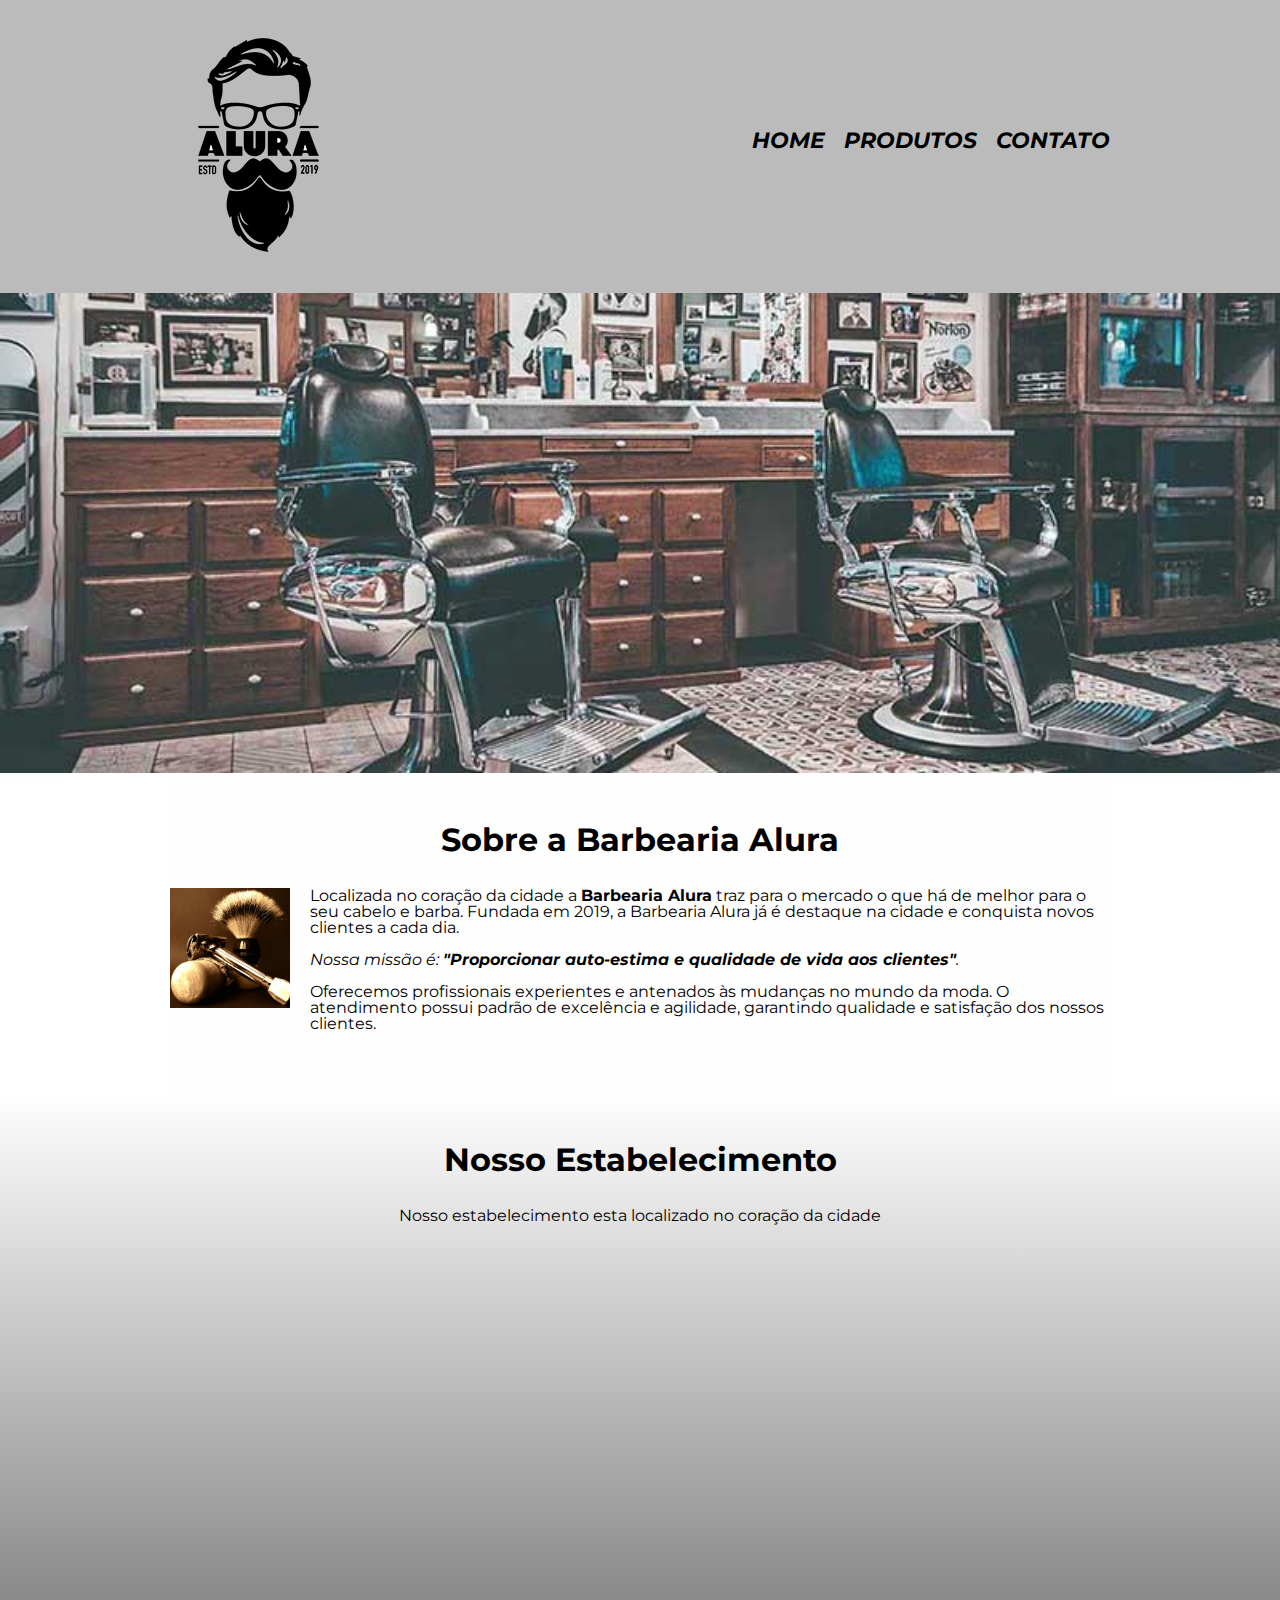
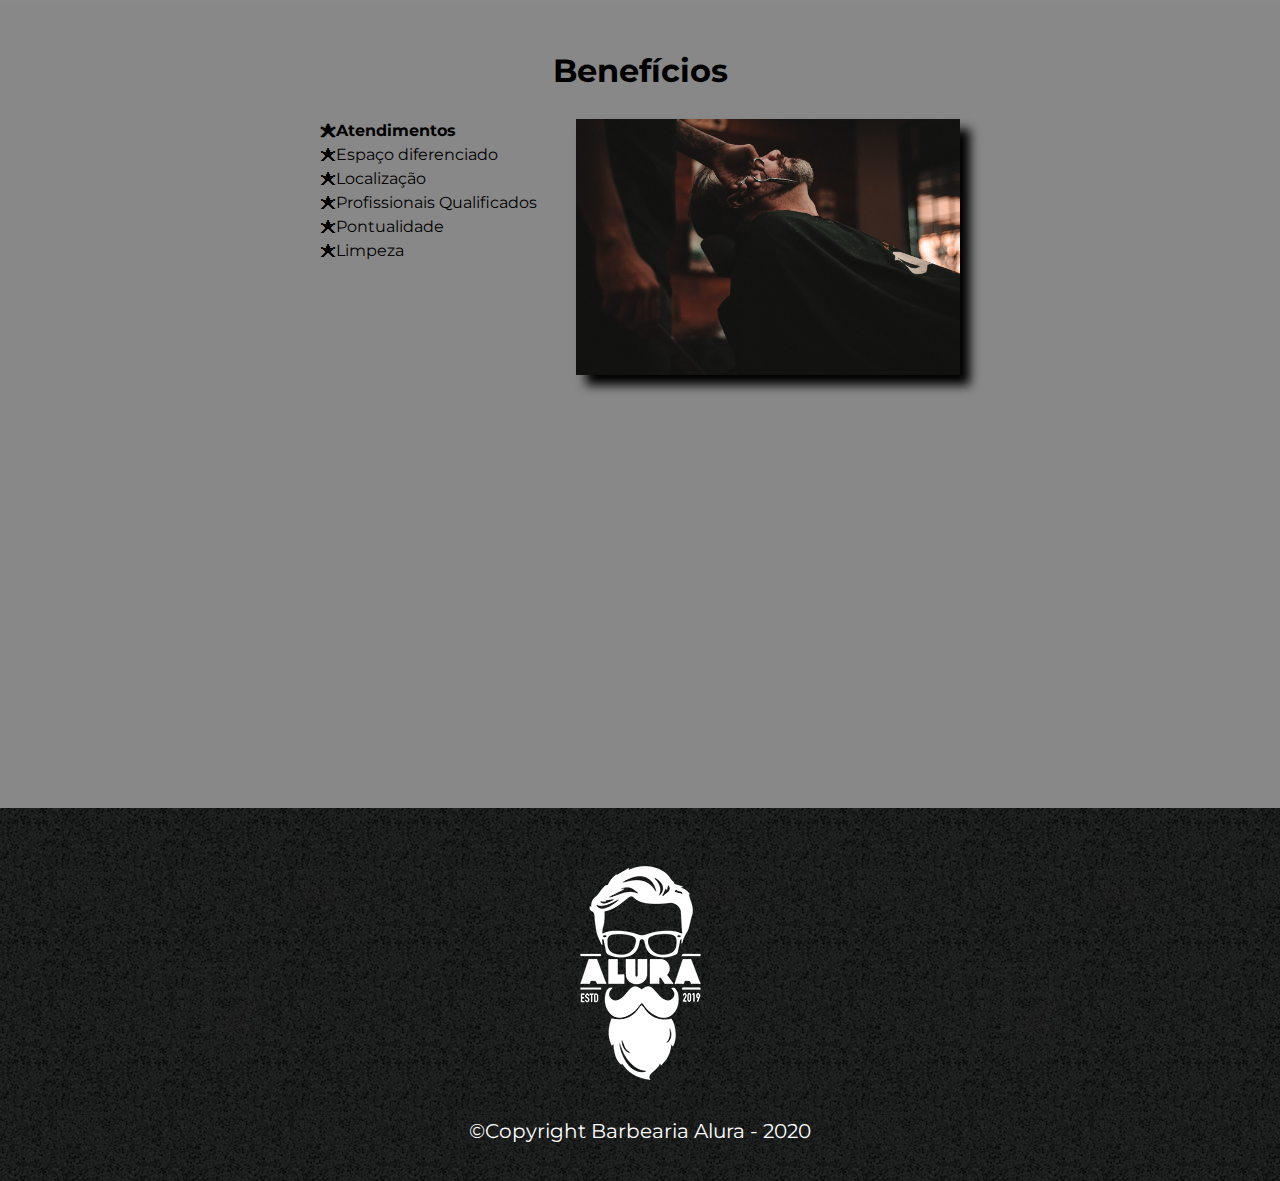
<file: index.html>
<!DOCTYPE html>
<html  lang="pt-BR">
	<head>	
		<meta charset="utf-8">
		<meta name="viewport" content="width=device-width">
		<title>Barbearia Alura</title>
		<link rel="stylesheet" type="text/css" href="reset.css">
		<link rel="stylesheet" type="text/css" href="style.css">
		<link href="https://fonts.googleapis.com/css2?family=Montserrat&display=swap" rel="stylesheet">
	</head>
	<body>
		<header>
			<div class="caixa">
				<h1><img src="logo.png" alt="Logo da Barbearia Alura"></h1>
				<nav>
					<ul>
						<li><a href="index.html">Home</a></li>
						<li><a href="produtos.html">Produtos</a></li>
						<li><a href="contato.html">Contato</a></li>
					</ul>
				</nav>
			</div>
		</header>

		<img class="banner" src="banner.jpg">

		<main>
			<section class="principal">
				<h2 class="titulo-principal">Sobre a Barbearia Alura</h2>

				<img class="utensilios" src="utensilios.jpg" alt="Utensilios de um barbeiro">

				<p>Localizada no coração da cidade a <strong>Barbearia Alura</strong> traz para o mercado o que há de melhor para o seu cabelo e barba. Fundada em 2019, a Barbearia Alura já é destaque na cidade e conquista novos clientes a cada dia.</p>

				<p id="missao"><em>Nossa missão é: <strong>"Proporcionar auto-estima e qualidade de vida aos clientes"</strong>.</em></p>

				<p>Oferecemos profissionais experientes e antenados às mudanças no mundo da moda. O atendimento possui padrão de excelência e agilidade, garantindo qualidade e satisfação dos nossos clientes.</p>
			</section>		


			<section class="mapa">
				<h3 class="titulo-principal">Nosso Estabelecimento</h3>
				<p>Nosso estabelecimento esta localizado no coração da cidade</p>

				<div class="mapa-conteudo">
					<iframe src="https://www.google.com/maps/embed?pb=!1m18!1m12!1m3!1d3675.294614743427!2d-43.17833038556042!3d-22.90250174347481!2m3!1f0!2f0!3f0!3m2!1i1024!2i768!4f13.1!3m3!1m2!1s0x997f5f371c4e59%3A0x9938d55dca1fbf51!2sCaelum%20-%20Escola%20de%20Tecnologia!5e0!3m2!1spt-BR!2sbr!4v1595690503455!5m2!1spt-BR!2sbr" width="100%" height="300" frameborder="0" style="border:0;" allowfullscreen="" aria-hidden="false" tabindex="0"></iframe>
				</div>	
			</section>

			<section class="beneficios">
				<h3 class="titulo-principal">Benefícios</h3>
				<div class="conteudo-beneficios">
					<ul class="lista-beneficios">
						<li class="itens">Atendimentos</li>
						<li class="itens">Espaço diferenciado</li>
						<li class="itens">Localização</li>
						<li class="itens">Profissionais Qualificados</li>
						<li class="itens">Pontualidade</li>
						<li class="itens">Limpeza</li>
					</ul><img class="imagem-beneficios" src="beneficios.jpg">
				</div>
				<div class="video">				
					<iframe width="100%" height="315" src="https://www.youtube.com/embed/wcVVXUV0YUY" frameborder="0" allow="accelerometer; autoplay; encrypted-media; gyroscope; picture-in-picture" allowfullscreen></iframe>
				</div>
			</section>			
		</main>
		<footer>
			<img src="logo-branco.png" alt="Logo da Barbearia Alura">
			<p class="copyright">&copy;Copyright Barbearia Alura - 2020</p>
		</footer>
	</body>
</html>
</file>
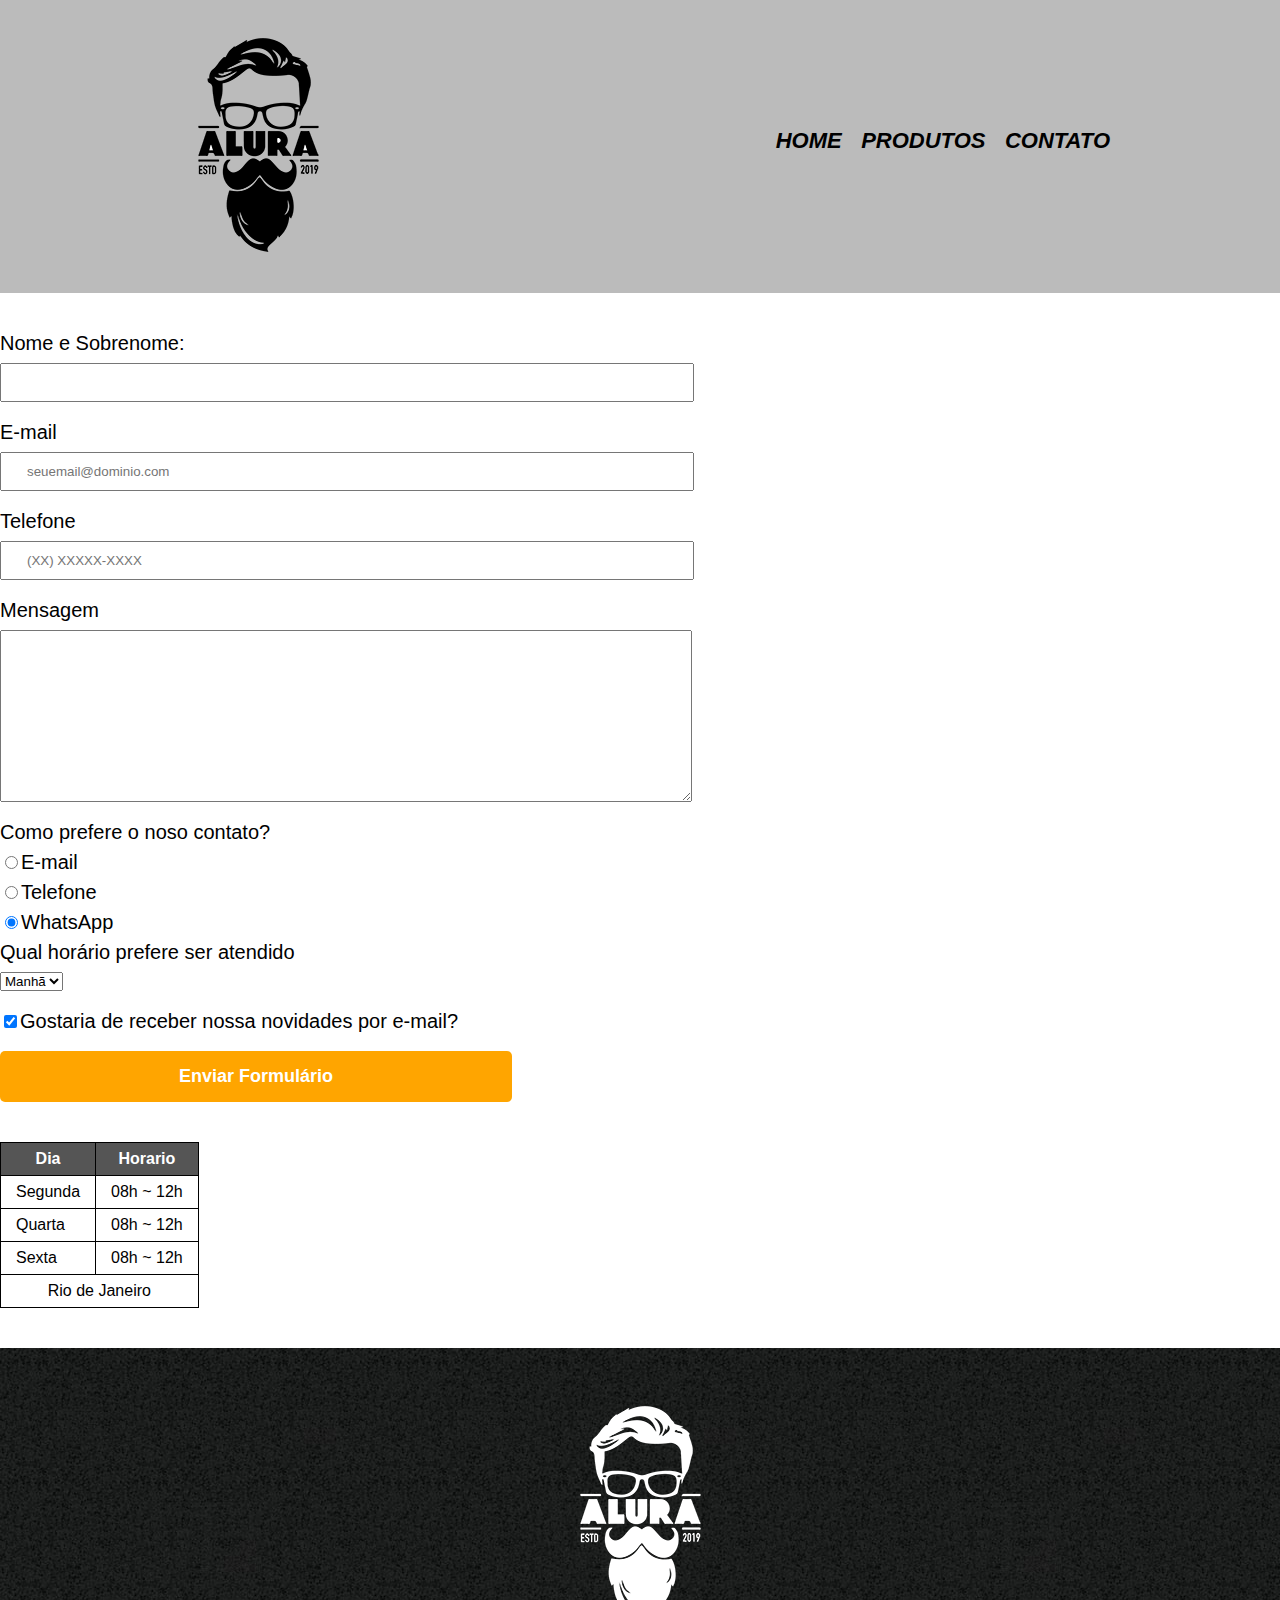
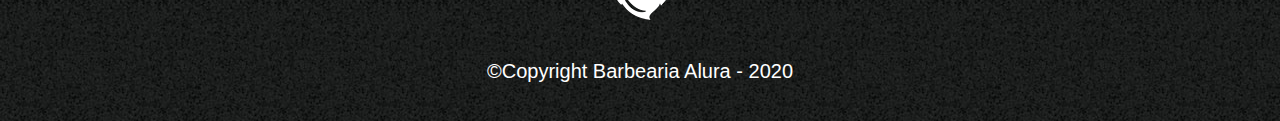
<file: contato.html>
<!DOCTYPE html>
<html>
<head>
	<meta charset="utf-8" lang="pt-BR">
	<meta name="viewport" content="width=device-width">
	<title>Contato - Barbearia Alura</title>
	<link rel="stylesheet" type="text/css" href="reset.css">
	<link rel="stylesheet" type="text/css" href="style.css">
</head>
<body>
	<header>
		<div class="caixa">
			<h1><img src="logo.png" alt="Logo da Barbearia Alura"></h1>
			<nav>
				<ul>
					<li><a href="index.html">Home</a></li>
					<li><a href="produtos.html">Produtos</a></li>
					<li><a href="contato.html">Contato</a></li>
				</ul>
			</nav>
		</div>
	</header>

	<main>
		<form>
			<label for="nomesobrenome">Nome e Sobrenome: </label>
			<input type="text" id="nomesobrenome" name="nome" class="input-padrao" required>

			<label for="email">E-mail</label>
			<input type="email" id="email" name="email" class="input-padrao" required placeholder="seuemail@dominio.com">

			<label for="telefone">Telefone</label>
			<input type="tel" id="telefone" name="telefone" class="input-padrao" required placeholder="(XX) XXXXX-XXXX">

			<label for="mensagem">Mensagem</label>
			<textarea cols="70" rows="10" id="mensagem" class="input-padrao" required></textarea>

			<fieldset>
				<legend>Como prefere o noso contato?</legend>
				<label for="radio-email"><input type="radio" id="radio-email" value="email" name="contato">E-mail</label>
				
				<label for="radio-telefone"><input type="radio" id="radio-telefone" value="telefone" name="contato">Telefone</label>
				
				<label for="radio-whatsapp"><input type="radio" id="radio-whatsapp" value="whatsapp" name="contato" checked>WhatsApp</label>				
			</fieldset>

			<fieldset>
				<legend>Qual horário prefere ser atendido</legend>
				<select>
					<option>Manhã</option>
					<option>Tarde</option>
					<option>Noite</option>
				</select>
			</fieldset>
			<label class="checkbox"><input type="checkbox" checked>Gostaria de receber nossa novidades por e-mail?</label>

			<input type="submit" value="Enviar Formulário" class="enviar">
		</form>

		<table>
			<thead>
				<tr>
					<th>Dia</th>
					<th>Horario</th>
				</tr>
			</thead>
			<tbody>
				<tr>
					<td>Segunda</td>
					<td>08h ~ 12h</td>
				</tr>
				<tr>
					<td>Quarta</td>
					<td>08h ~ 12h</td>
				</tr>
				<tr>
					<td>Sexta</td>
					<td>08h ~ 12h</td>
				</tr>
			</tbody>
			<tfoot>
				<tr>
    				<th colspan="5">Rio de Janeiro</th> 
				</tr>
			</tfoot>
		</table>
	</main>



	<footer>
		<img src="logo-branco.png" alt="Logo da Barbearia Alura">
		<p class="copyright">&copy;Copyright Barbearia Alura - 2020</p>
	</footer>

</body>
</html>
</file>
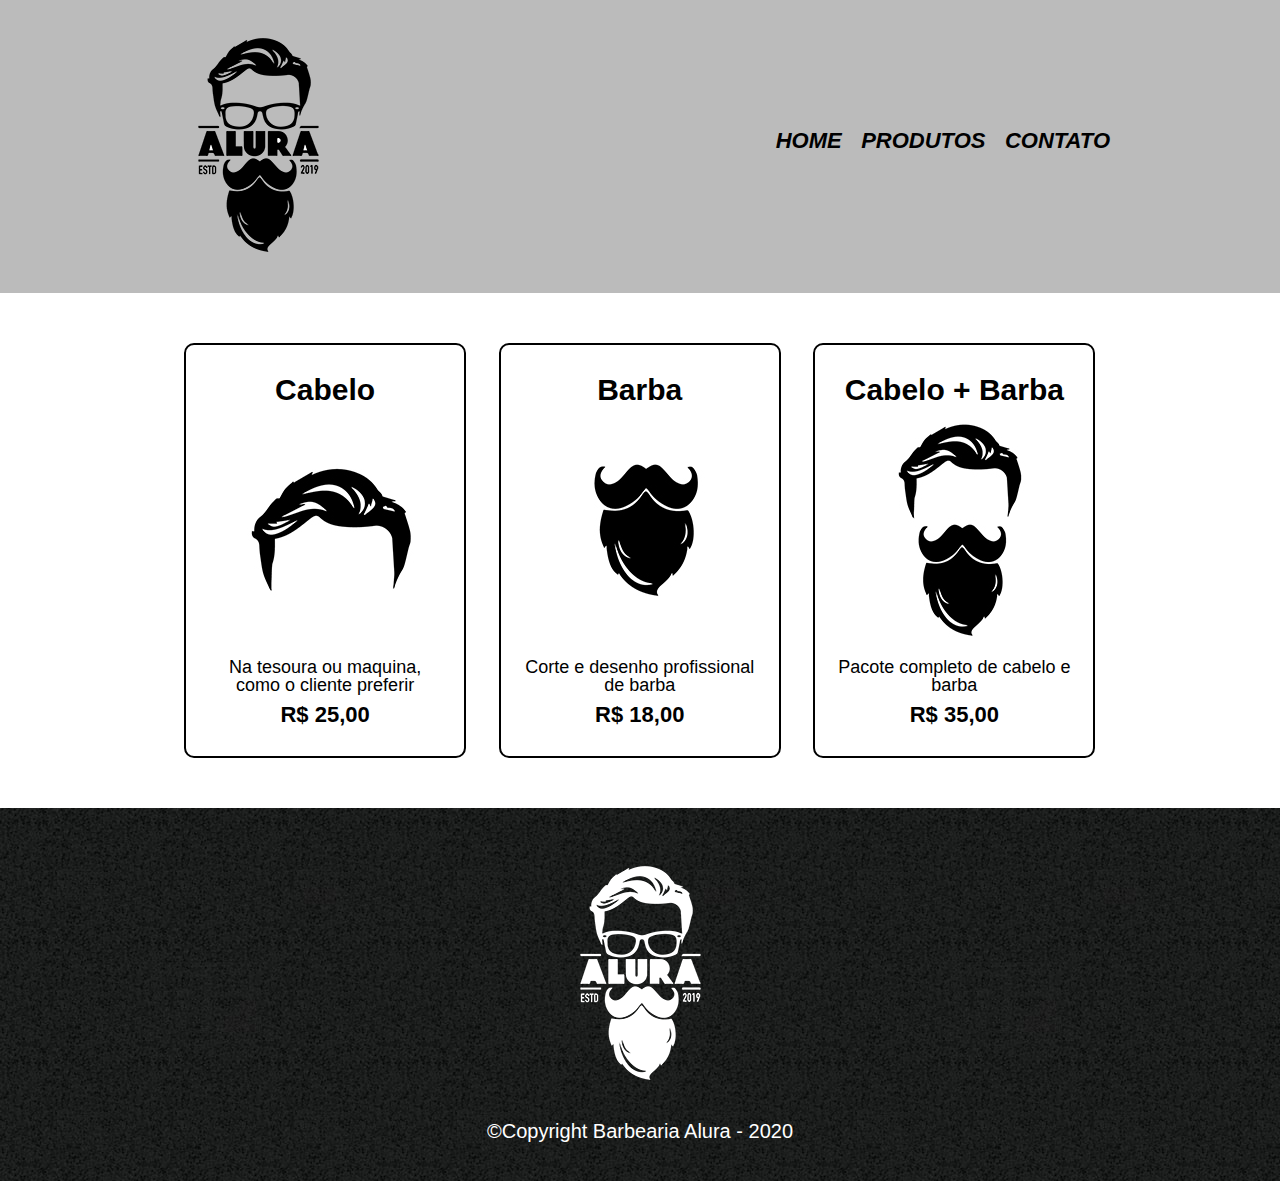
<file: produtos.html>
<!DOCTYPE html>
<html>
<head>
	<meta charset="utf-8" lang="pt-BR">
	<meta name="viewport" content="width=device-width">
	<title>Produtos - Barbearia Alura</title>
	<link rel="stylesheet" type="text/css" href="reset.css">
	<link rel="stylesheet" type="text/css" href="style.css">
</head>
<body>
	<header>
		<div class="caixa">
			<h1><img src="logo.png" alt="Logo da Barbearia Alura"></h1>
			<nav>
				<ul>
					<li><a href="index.html">Home</a></li>
					<li><a href="produtos.html">Produtos</a></li>
					<li><a href="contato.html">Contato</a></li>
				</ul>
			</nav>
		</div>
	</header>

	<main>
		<ul class="produtos">
			<li>
				<h2>Cabelo</h2>
				<img src="cabelo.jpg">
				<p class="produto-descricao">Na tesoura ou maquina, como o cliente preferir</p>
				<p class="produto-preco">R$ 25,00</p>
			</li>
			<li>
				<h2>Barba</h2>
				<img src="barba.jpg">
				<p class="produto-descricao">Corte e desenho profissional de barba</p>
				<p class="produto-preco">R$ 18,00</p>
			</li>
			<li>
				<h2>Cabelo + Barba</h2>
				<img src="cabelo+barba.jpg">
				<p class="produto-descricao">Pacote completo de cabelo e barba</p>
				<p class="produto-preco">R$ 35,00</p>
			</li>
		</ul>
	</main>

	<footer>
		<img src="logo-branco.png" alt="Logo da Barbearia Alura">
		<p class="copyright">&copy;Copyright Barbearia Alura - 2020</p>
	</footer>

</body>
</html>
</file>
<file: style.css>
body {
	font-family: 'Montserrat', sans-serif;
}


header {
	background: #BBBBBB;
	padding: 20px 0;
}

.caixa {
	position: relative;
	width: 940px;
	margin: 0 auto;
}

nav {
	position: absolute;
	top: 110px;
	right: 0; 
}

nav li {
	display: inline;
	margin: 0 0 0 15px;
}

nav a {
	text-transform: uppercase;
	color: #000000;
	font-weight: bold;
	font-size: 22px;
	text-decoration: none;
	font-style: italic;
}

nav a:hover {
	color: #C78C19;
	text-decoration: underline;
}

.produtos {
	width: 940px;
	margin: 0 auto;
	padding: 50px 0;
}

.produtos li {
	display: inline-block;
	text-align: center;
	width: 30%;
	vertical-align: top;
	margin: 0 1.5%;
	padding: 30px 20px;
	box-sizing: border-box;
	border: 2px solid #000000;
	border-radius: 10px;
}

.produtos li:hover {
	border-color: #C78C19;
	font-size: 40px;
}

.produtos li:active{
	border-color: #088C19;
}

.produtos li:hover h2 {
	font-size: 34px;
}

.produtos h2 {
	font-size: 30px;
	font-weight: bold;
}

.produto-descricao{
	font-size: 18px;
}

.produto-preco{
	font-size: 22px;
	font-weight: bold;
	margin-top: 10px;
}

footer{
	text-align: center;
	background: url("bg.jpg");
	padding: 40px 0;
}
.copyright {
	color: #FFFFFF;
	font-size: 20px;
	margin-top: 20px;
}

main {

}

form {
	margin: 40px 0;
}

form label, form legend{
	display: block;
	font-size: 20px;
	margin-bottom: 10px;
}

.input-padrao{
	display: block;
	margin-bottom: 20px;
	padding: 10px 25px;
	width: 50%;
}

.checkbox {
	margin: 20px 0;
}

.enviar {
	width: 40%;
	padding: 15px 0;
	background-color: orange;
	color: white;
	font-weight: bold;
	font-size: 18px;
	border: none;
	border-radius: 5px;
	transition: 1s all;
}

.enviar:hover {
	background: darkorange;
	cursor: pointer;
	transform: scale(1.2);
}

table {
	margin: 20px 0 40px;
}

thead {
	background-color: #555555;
	color: white;
	font-weight: bold;
}

td, th{
	border: 1px solid #000000;
	padding: 8px 15px;
}

/* css da página inicial */
.banner {
	width: 100%;
}


.titulo-principal {
	text-align: center;
	font-size: 2em;
	font-weight: bold;
	margin-bottom: 1em;
	clear: left;
}


.principal {
	padding: 3em 0;
	background: #FEFEFE;
	width: 940px;
	margin: 0 auto;
}

.principal p {
	margin-bottom: 1em;
}

.principal strong {
	font-weight: bold;
}

.principal em {
	font-style: italic;
}

.utensilios{
	width: 120px;
	float: left;
	margin: 0 20px 20px 0;
}

.mapa {
	padding: 3em 0;
	background: linear-gradient(#FEFEFE, #888888);
}

.mapa p {
	padding: 0 0 2em;
	text-align: center;
}

.mapa-conteudo{
	width: 940px;
	margin: 0 auto;
}

.beneficios{
	padding: 3em 0;
	background: #888888;
}

.conteudo-beneficios{
	width: 640px;
	margin: 0 auto;
}

.lista-beneficios{
	width: 40%;
	display: inline-block;
	vertical-align: top;
}

.itens{
	line-height: 1.5;
}

.itens:first-child{
	font-weight: bold;
}

.itens:before{
	content: "🟊"
}

.imagem-beneficios {
	width: 60%;
	opacity: 1;
	transition: 400ms;
	box-shadow: 10px 10px 10px 0 #000000;
}

.imagem-beneficios:hover {
	opacity: 0.3;
}

.video {
	width: 560px;
	margin: 2em auto;
}

@media screen and (max-width: 480px){
	.caixa, .principal, .conteudo-beneficios, .mapa-conteudo, .video, .produtos{
		width: auto;
	}
	h1{
		text-align: center;
	}
	nav {
		position: static;
	}
	.lista-beneficios, .imagem-beneficios {
		width: 100%;
	}
	.produtos li{
		width: 100%;
	}
	table{
		text-align: center;
		width: 100%;
	}

	.enviar{
		width: 100%;
	}
	.input-padrao, {
		
	}

}
</file>
